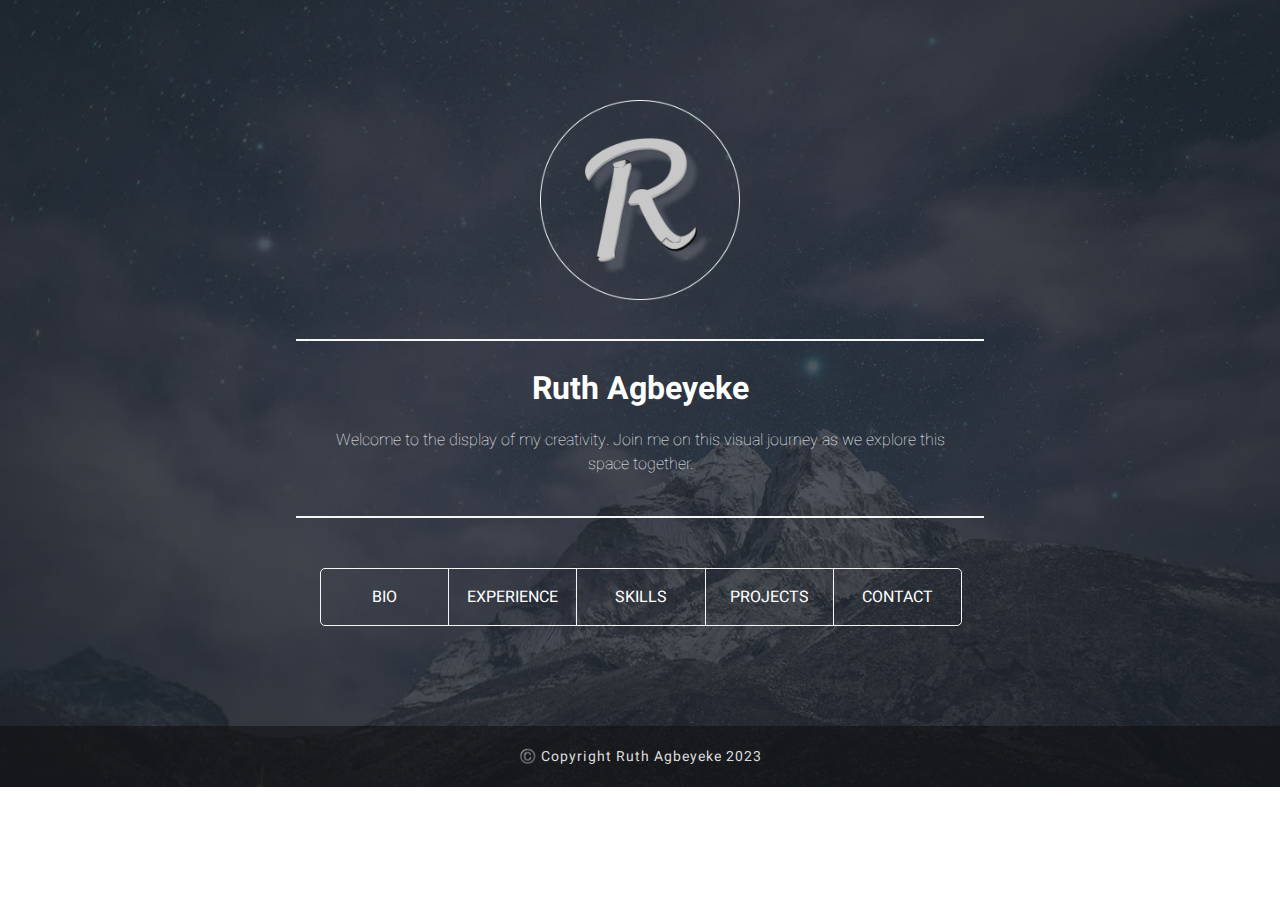
<file: index.html>
<!DOCTYPE html>
<html lang="en">
<head>
    <meta charset="UTF-8">
    <meta name="viewport" content="width=device-width, initial-scale=1.0">
    <link rel="preconnect" href="https://fonts.googleapis.com">
    <link rel="preconnect" href="https://fonts.gstatic.com" crossorigin>
    <link rel="preconnect" href="https://fonts.googleapis.com">
    <link rel="preconnect" href="https://fonts.gstatic.com" crossorigin>
    <link href="https://fonts.googleapis.com/css2?family=Heebo:wght@200;300;400;500;600;800&family=Open+Sans:wght@300;400;500;700;800&display=swap" rel="stylesheet">
    <link rel="stylesheet" href="css/porfolio.css">
    <title>My Portfoilio</title>
</head>
<body>

     <!-- Logo -->
    <div class="logo-container">
        <img class="logo" src="./images/logo.png" alt="logo of my portfoilio">
    </div>
   
    <!-- Bio -->
    <div class="bio">
        <h1>Ruth Agbeyeke</h1>
        <p class="subline">Welcome to the display of my creativity. Join me on this visual
            journey as we explore this space together.
        </p>
    </div>

    <!-- Nav -->
    <div class="nav">
        <ul class="nav-list">
            <li class="intro"><a href="intro.html">BIO</a></li>
            <li class="experience"><a href="experience.html"> EXPERIENCE </a></li>
            <li class="skills"><a href="skills.html"> SKILLS </a></li>
            <li class="work"><a href="projects.html"> PROJECTS </a></li>
            <li class="contact"><a href="contact.html"> CONTACT </a></li>
        </ul>
    </div>

    <!-- footer -->
    <div class="footer">
        <p> ©️ Copyright Ruth Agbeyeke 2023 </p>
    </div>
</body>
</html>
</file>
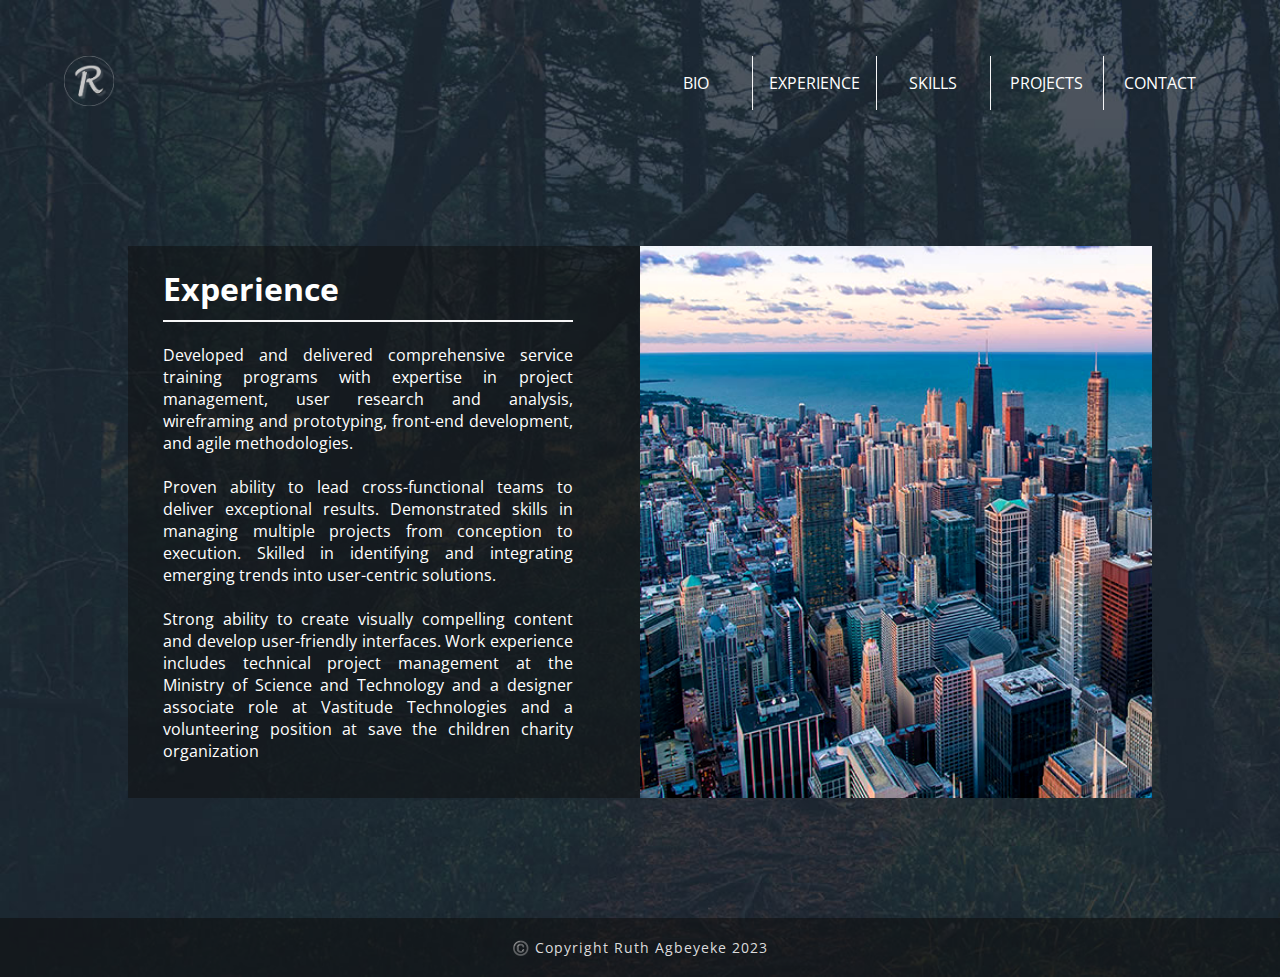
<file: experience.html>
<!DOCTYPE html>
<html lang="en">
<head>
    <meta charset="UTF-8">
    <meta name="viewport" content="width=device-width, initial-scale=1.0">
    <link rel="preconnect" href="https://fonts.googleapis.com">
    <link rel="preconnect" href="https://fonts.gstatic.com" crossorigin>
    <link href="https://fonts.googleapis.com/css2?family=Happy+Monkey&family=Open+Sans:wght@300;400;500;700;800&display=swap" rel="stylesheet">
    <link rel="stylesheet" href="css/experience.css">
    <title>EXPERIENCE</title>
</head>
<body>
    <!-- Nav n Logo -->
    <div class="nav">
        <div class="logo-container">
            <a href="index.html"><img class="logo" src="./images/logo.png" alt="logo of my portfoilio"></a>
        </div>
        <ul class="nav-list">
            <li class="li" class="intro"><a href="intro.html">BIO</a></li>
            <li class="li" class="experience"><a href="experience.html"> EXPERIENCE </a></li>
            <li class="li" class="skills"><a href="skills.html"> SKILLS </a></li>
            <li class="li" class="work"><a href="projects.html"> PROJECTS </a></li>
            <li class="li" class="contact"><a href="contact.html"> CONTACT </a></li>
        </ul>
    </div>
    
    <!--experience  -->
    <div class="experience">
        <div class="description">
            <div class="about-exp">
                <h1 class="name">Experience</h1>
                <p class="exp-writeup">Developed and delivered comprehensive service training programs with expertise in project management, user research and 
                    analysis, wireframing and prototyping, front-end development, and agile methodologies. <br> <br>

                    Proven ability to lead cross-functional teams to deliver exceptional results.
                    Demonstrated skills in managing multiple projects from conception to execution. 
                    Skilled in identifying and integrating emerging trends into user-centric solutions. <br> <br>
                    
                    Strong ability to create visually compelling content and develop user-friendly interfaces. 
                    Work experience includes technical project management at the Ministry of Science and Technology
                    and a designer associate role at Vastitude Technologies and a volunteering position at save the children
                    charity organization
                </p>
            </div>
            
        </div>
        <div class="exp-img">
        </div>
    </div>
    <!-- footer -->
    <div class="footer">
        <p> ©️ Copyright Ruth Agbeyeke 2023 </p>
    </div>
</body>
</html>
</file>
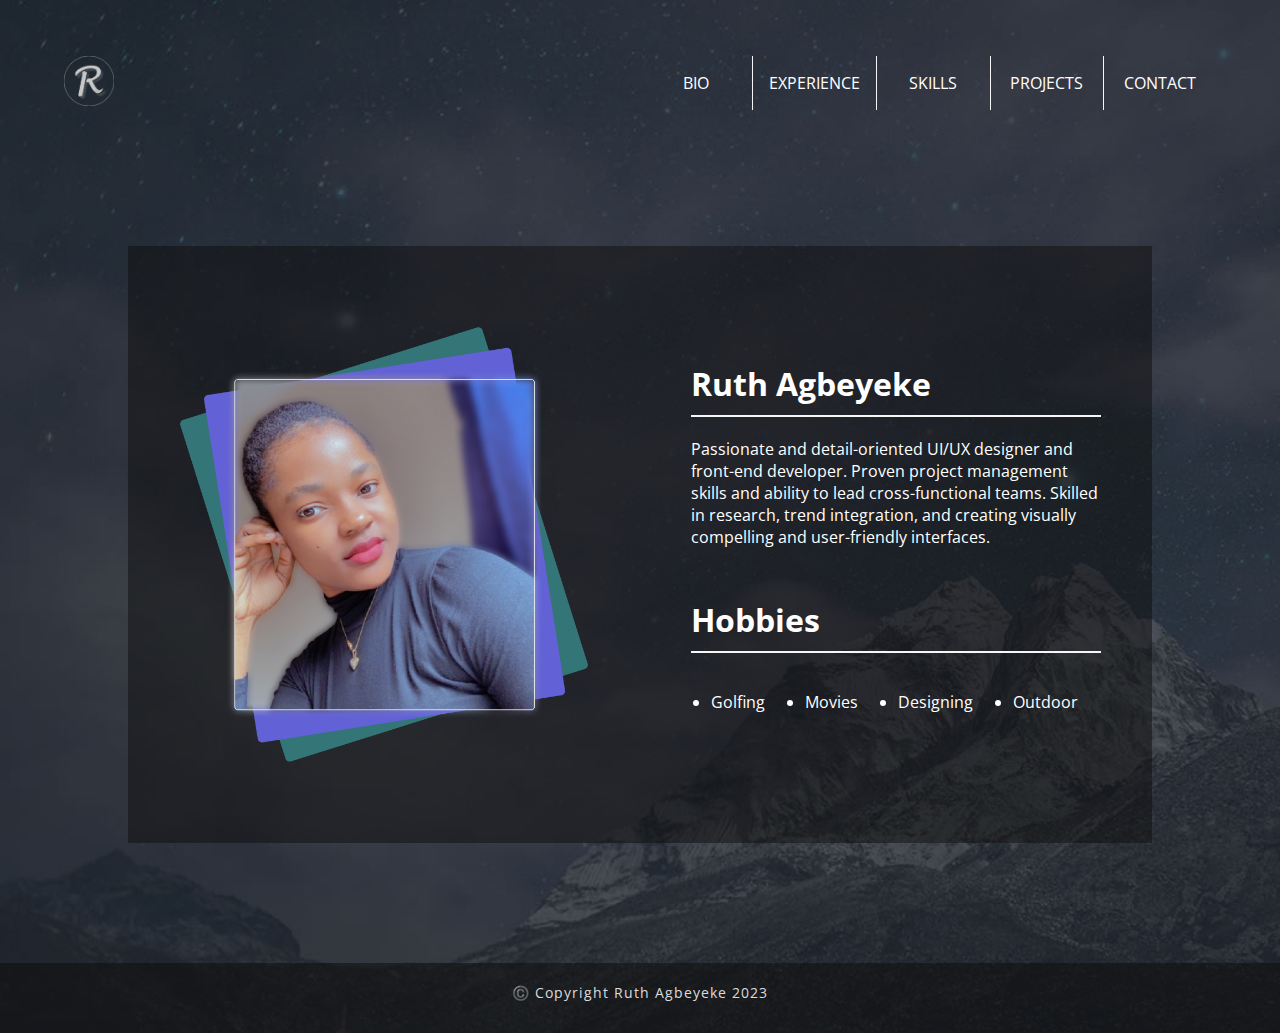
<file: intro.html>
<!DOCTYPE html>
<html lang="en">
<head>
    <meta charset="UTF-8">
    <meta name="viewport" content="width=device-width, initial-scale=1.0">
    <link rel="preconnect" href="https://fonts.googleapis.com">
    <link rel="preconnect" href="https://fonts.gstatic.com" crossorigin>
    <link href="https://fonts.googleapis.com/css2?family=Happy+Monkey&family=Open+Sans:wght@300;400;500;700;800&display=swap" rel="stylesheet">
    <link rel="stylesheet" href="css/intro.css">
    <title>INTRO</title>
</head>
<body>
    <!-- Nav n Logo -->
    <div class="nav">
        <div class="logo-container">
            <a href="index.html"><img class="logo" src="./images/logo.png" alt="logo of my portfoilio"></a>
        </div>
        <ul class="nav-list">
            <li class="li" class="intro"><a href="intro.html">BIO</a></li>
            <li class="li" class="experience"><a href="experience.html"> EXPERIENCE </a></li>
            <li class="li" class="skills"><a href="skills.html"> SKILLS </a></li>
            <li class="li" class="work"><a href="projects.html"> PROJECTS </a></li>
            <li class="li" class="contact"><a href="contact.html"> CONTACT </a></li>
        </ul>
    </div>

    <!--introduction  -->
    <div class="introduction">
        <div class="profile">
            <img id="profile-pic" src="images/pic.png" alt="my profile picture">
            <img class="profile-2" src="images/profile.png" alt="my profile picture">
        </div>
        <div class="description">
            <div class="about-me">
                <h1 class="name">Ruth Agbeyeke</h1>
                <p class="about">Passionate and detail-oriented UI/UX designer and front-end developer. Proven project management skills and ability to lead cross-functional teams.
                    Skilled in research, trend integration, and creating visually compelling and user-friendly interfaces.
                </p>
            </div>
            <div class="Hobbies">
                <h1 class="hob">Hobbies</h1>
                <ul class="list">
                    <li class="golfing">Golfing</li>
                    <li class="movies">Movies</li>
                    <li class="designing">Designing</li>
                    <li class="outdoor">Outdoor</li>
                </ul>
            </div>
        </div>
    </div>
    <!-- footer -->
    <div class="footer">
        <p> ©️ Copyright Ruth Agbeyeke 2023 </p>
    </div>
</body>
</html>
</file>
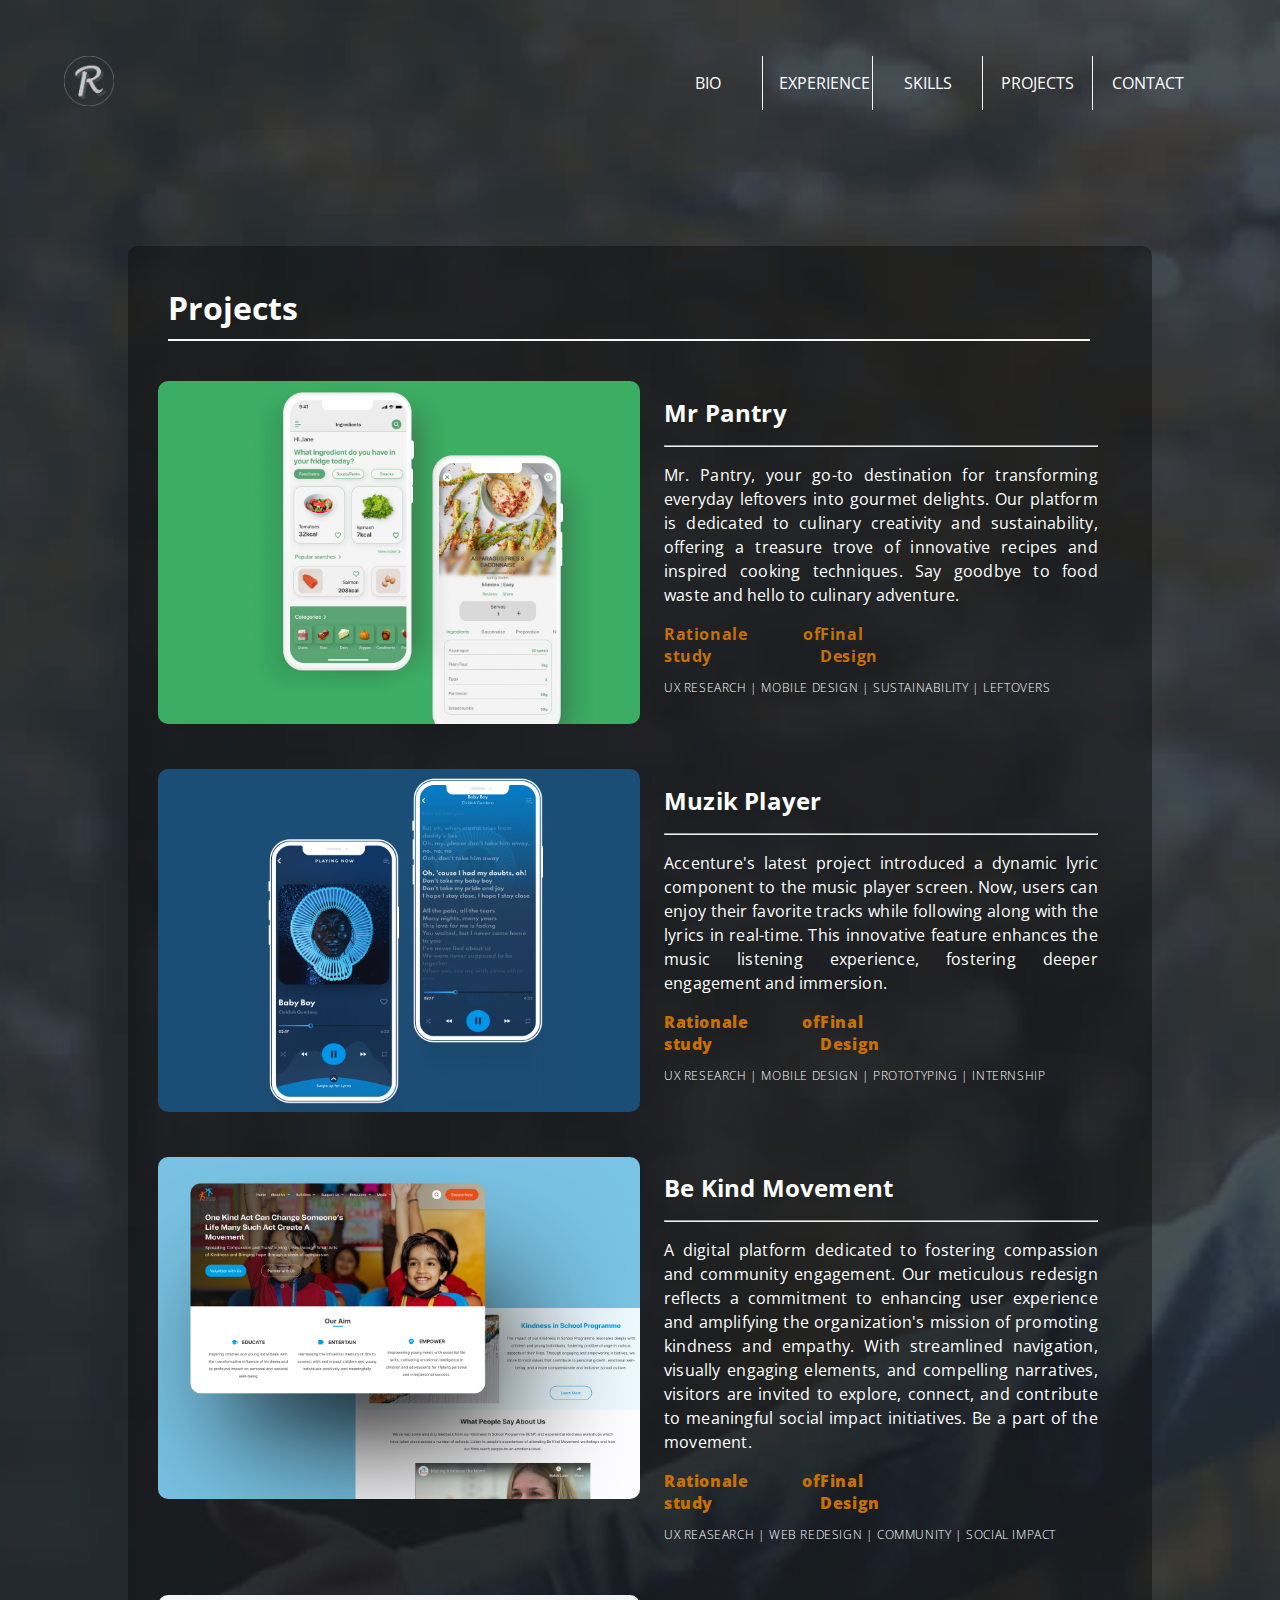
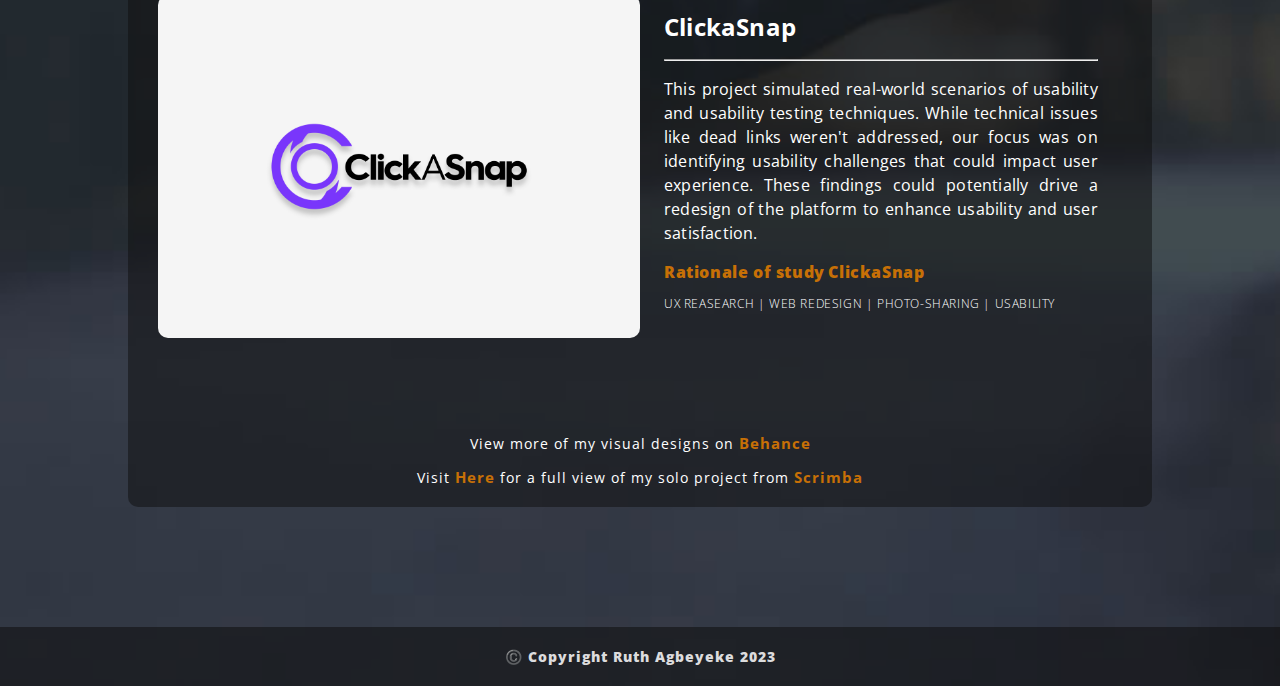
<file: projects.html>
<!DOCTYPE html>
<html lang="en">
<head>
    <meta charset="UTF-8">
    <meta name="viewport" content="width=device-width, initial-scale=1.0">
    <link rel="preconnect" href="https://fonts.googleapis.com">
    <link rel="preconnect" href="https://fonts.gstatic.com" crossorigin>
    <link href="https://fonts.googleapis.com/css2?family=Happy+Monkey&family=Open+Sans:wght@300;400;500;700;800&display=swap" rel="stylesheet">
    <link rel="stylesheet" href="css/project.css">
    <title>Project</title>
</head>
<body>
    <!-- Nav n Logo -->
    <div class="nav">
        <div class="logo-container">
            <a href="index.html"><img class="logo" src="./images/logo.png" alt="logo of my portfoilio"></a>
        </div>
        <ul class="nav-list">
            <li class="li" class="intro"><a href="intro.html">BIO</a></li>
            <li class="li" class="experience"><a href="experience.html"> EXPERIENCE </a></li>
            <li class="li" class="skills"><a href="skills.html"> SKILLS </a></li>
            <li class="li" class="work"><a href="projects.html"> PROJECTS </a></li>
            <li class="li" class="contact"><a href="contact.html"> CONTACT </a></li>
        </ul>
    </div>

    <!--projects  -->
    
    <div class="projects">
      <div class="description">
        <h1 class="name">Projects</h1>
        <!-- main container for projects -->
           <div class="myproject"> 
            <!-- begbinning of sub-container for mr pantry project -->
            <div class="mrpantry">
               <div class="pantry_img_container">
                   <img class="pantry_img" src="images/Mr Pantry.png" alt="a landing page for mens clothing store">
               </div>
               <div class="describe_Pantry">
                <h2 class="Pantry_name">Mr Pantry</h2>
                <hr>
                <p class="des_pantry"> Mr. Pantry, your go-to destination for transforming everyday leftovers into gourmet delights. Our platform is dedicated to culinary creativity and sustainability, offering a treasure trove of innovative recipes and inspired cooking techniques. 
                    Say goodbye to food waste and hello to culinary adventure.</p>
                <div class="design_links">
                    <p class="Rationale"><a href="https://www.figma.com/proto/S3sGfOoVDEigTzONAckAHs/Lighthall?page-id=838%3A1467&type=design&node-id=838-1468&viewport=267%2C291%2C0.31&t=FoJGcxUqNcAaK9Fc-1&scaling=min-zoom&mode=design" target="_blank"><b>Rationale of study <b></b></a></p>
                    <p class="Final_design"><a href="https://www.figma.com/proto/S3sGfOoVDEigTzONAckAHs/Lighthall?page-id=219%3A637&type=design&node-id=1897-1669&viewport=5344%2C3159%2C0.39&t=arCVGdfAgVWcmyhC-1&scaling=contain&starting-point-node-id=1856%3A1771&mode=design" target="_blank">Final Design</a></p>
                </div>
                <div>
                    <p class="tags">UX RESEARCH  |  MOBILE DESIGN  |  SUSTAINABILITY  |  LEFTOVERS</p>
                </div>
               </div>
            </div>
               <!-- end of sub-container for mr pantry  -->
               <!-- begbinning of sub-container for Muzik project -->
            <div class="Muzik">
                <div class="pantry_img_container">
                    <img class="pantry_img" src="images/Muzik.png" alt="a landing page for mens clothing store">
                </div>
                <div class="describe_muzik">
                 <h2 class="Pantry_name">Muzik Player</h2>
                 <hr>
                 <p class="des_muzik"> Accenture's latest project introduced a dynamic lyric component to the music player screen. Now, users can enjoy their favorite tracks while following along with the lyrics in real-time.
                     This innovative feature enhances the music listening experience, fostering deeper engagement and immersion.</p>
                 <div class="design_links">
                     <p class="Rationale"><a href="https://www.figma.com/proto/OPi6sudN3LdLL8L5MxeaMr/Musik-Design-Rationale---Template?page-id=101%3A699&type=design&node-id=756-13&viewport=1420%2C163%2C0.55&t=IwnOBbeQcYF8Lzc0-1&scaling=contain&mode=design" target="_blank"><b>Rationale of study <b></b></a></p>
                     <p class="Final_design"><a href="https://www.figma.com/proto/urG14aUA79d4bhhWmQzCL9/Music-App-Start?page-id=104%3A703&type=design&node-id=259-2057&viewport=303%2C237%2C0.13&t=Blviil81BiXBCX7k-1&scaling=contain&starting-point-node-id=105%3A1328&mode=design" target="_blank">Final Design</a></p>
                 </div>
                 <div>
                     <p class="tags">UX RESEARCH  |  MOBILE DESIGN  |  PROTOTYPING  |  INTERNSHIP</p>
                 </div>
                </div>
             </div>
                <!-- end of sub-container for Muzik  -->
                 <!-- begbinning of sub-container for BKM project -->
            <div class="Muzik">
                <div class="pantry_img_container">
                    <img class="pantry_img" src="images/Bkm.png" alt="a landing page for mens clothing store">
                </div>
                <div class="describe_muzik">
                 <h2 class="Pantry_name">Be Kind Movement</h2>
                 <hr>
                 <p class="des_muzik">  A digital platform dedicated to fostering compassion and community engagement. Our meticulous redesign reflects a commitment to enhancing user experience and amplifying the organization's mission of promoting kindness and empathy. 
                    With streamlined navigation, visually engaging elements, and compelling narratives, visitors are invited to explore, connect, and contribute to meaningful social impact initiatives. Be a part of the movement.</p>
                 <div class="design_links">
                     <p class="Rationale"><a href="https://www.figma.com/proto/U7YAZJrBmyuue8Fl6ZTBey/BKM?page-id=272%3A6&type=design&node-id=280-375&viewport=43%2C1121%2C0.41&t=qtAYzUftLvsE56PN-1&scaling=min-zoom&mode=design" target="_blank"><b>Rationale of study <b></b></a></p>
                     <p class="Final_design"><a href="https://www.figma.com/proto/U7YAZJrBmyuue8Fl6ZTBey/BKM?page-id=79%3A427&type=design&node-id=101-428&viewport=463%2C183%2C0.19&t=wTD0po6YpOC7ecOV-1&scaling=min-zoom&mode=design" target="_blank">Final Design</a></p>
                 </div>
                 <div>
                     <p class="tags">UX REASEARCH  |  WEB REDESIGN  |  COMMUNITY  |  SOCIAL IMPACT </p>
                 </div>
                </div>
             </div>
                <!-- end of sub-container for Muzik  -->
                <!-- beginning of clickasnap project -->
                <div class="Muzik">
                    <div class="pantry_img_container">
                        <img class="pantry_img" src="images/Clickasnap.png" alt="a landing page for mens clothing store">
                    </div>
                    <div class="describe_muzik">
                     <h2 class="Pantry_name">ClickaSnap</h2>
                     <hr>
                     <p class="des_muzik">  This project simulated real-world scenarios of usability and usability testing techniques. While technical issues like dead links weren't addressed, our focus was on identifying usability challenges that could impact user experience. 
                        These findings could potentially drive a redesign of the platform to enhance usability and user satisfaction.</p>
                     <div class="design_links">
                         <p class="Rationale"><a href="https://www.figma.com/proto/U7YAZJrBmyuue8Fl6ZTBey/BKM?page-id=388%3A333&type=design&node-id=391-281&viewport=419%2C1134%2C0.34&t=uWxTgiqBPzZY7TnW-1&scaling=scale-down-width&mode=design" target="_blank"><b>Rationale of study <b></b></a></p>
                         <p class="Final_design"><a href="https://www.clickasnap.com/" target="_blank">ClickaSnap</a></p>
                     </div>
                     <div>
                         <p class="tags">UX REASEARCH  |  WEB REDESIGN  |  PHOTO-SHARING |  USABILITY </p>
                     </div>
                    </div>
                 </div>
<!-- end of clickasnap project -->
           </div>

           <!-- visit more for behance and scrimba solo project -->
           <div class="visit-more">
            <p>View more of my visual designs on <span><a href="https://www.behance.net/Ruthmaama" target="_blank">Behance</a></span></p> 
            <p>Visit <span><a href="https://mysoloproject.netlify.app/" target="_blank">Here</a></span> for a full view of my solo project from <span><a href="https://linktr.ee/scrimba" target="_blank">Scrimba</a></span></p> 
           </div>
          
       </div>
   </div>
    <!-- footer -->
    <div class="footer">
        <p> ©️ Copyright Ruth Agbeyeke 2023 </p>
    </div>
</body>
</html>
</file>
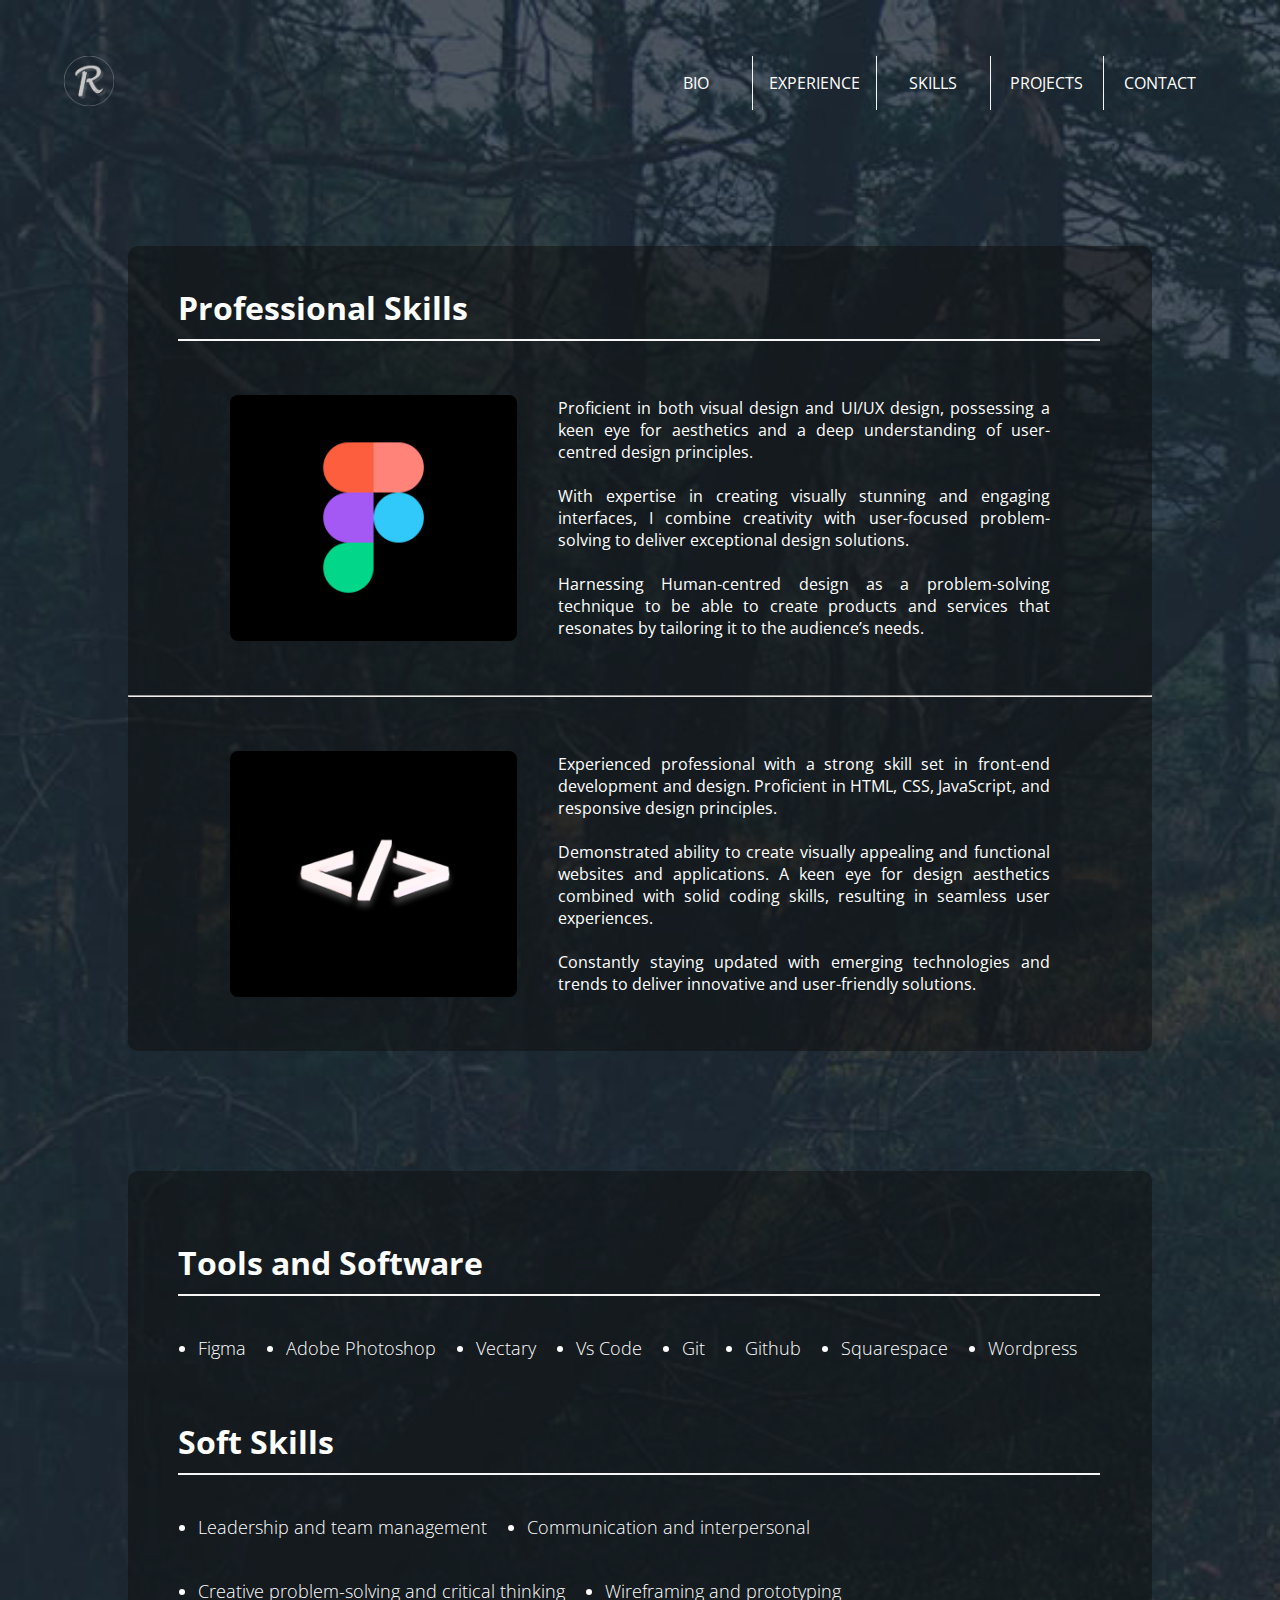
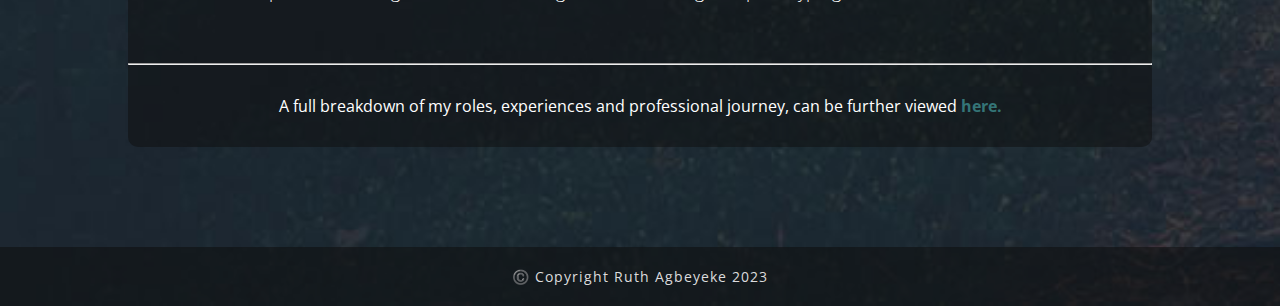
<file: skills.html>
<!DOCTYPE html>
<html lang="en">
<head>
    <meta charset="UTF-8">
    <meta name="viewport" content="width=device-width, initial-scale=1.0">
    <link rel="preconnect" href="https://fonts.googleapis.com">
    <link rel="preconnect" href="https://fonts.gstatic.com" crossorigin>
    <link href="https://fonts.googleapis.com/css2?family=Happy+Monkey&family=Open+Sans:wght@300;400;500;700;800&display=swap" rel="stylesheet">
    <link rel="stylesheet" href="css/skills.css">
    <title>Skills</title>
</head>
<body>
    <!-- Nav n Logo -->
    <div class="nav">
        <div class="logo-container">
            <a href="index.html"><img class="logo" src="./images/logo.png" alt="logo of my portfoilio"></a>
        </div>
        <ul class="nav-list">
            <li class="li" class="intro"><a href="intro.html">BIO</a></li>
            <li class="li" class="experience"><a href="experience.html"> EXPERIENCE </a></li>
            <li class="li" class="skills"><a href="skills.html"> SKILLS </a></li>
            <li class="li" class="work"><a href="projects.html"> PROJECTS </a></li>
            <li class="li" class="contact"><a href="contact.html"> CONTACT </a></li>
        </ul>
    </div>

     <!--experience  -->
    <div class="skills">
       <div class="description">
            <div class="about-skill">
                <h1 class="name">Professional Skills</h1>
                <div class="prototyping">
                    <img class="figma" src="images/figma.png" alt="A figma logo">
                    <p class="skill-writeup">Proficient in both visual design and UI/UX design, 
                        possessing a keen eye for aesthetics and a deep understanding of user-centred design principles. <br> <br>
                        
                        With expertise in creating visually stunning and engaging interfaces, 
                        I combine creativity with user-focused problem-solving to deliver exceptional design solutions. <br> <br>
                        
                        Harnessing Human-centred design as a problem-solving technique to be able to create products and 
                        services that resonates by tailoring it to the audience’s needs.
                    </p>
                </div>
                <hr>
                <div class="web-design">
                    <img class="web" src="images/html.png" alt="A html tag">
                    <p class="skill-writeup">Experienced professional with a strong skill set in front-end development and design.
                        Proficient in HTML, CSS, JavaScript, and responsive design principles. <br> <br>

                        Demonstrated ability to create visually appealing and functional websites and applications.
                        A keen eye for design aesthetics combined with solid coding skills, resulting in seamless user experiences. <br> <br>
                        
                        Constantly staying updated with emerging
                        technologies and trends to deliver innovative and user-friendly solutions.
                    </p>
                </div>
            </div>
            
        </div>
    </div>

        <!-- softwares and tools -->
        <div class="softwaresntool" >
            <div class="tools">
                <h1 class="name-2">Tools and Software</h1>
                <ul class="d-tools">
                    <li>Figma</li>
                    <li>Adobe Photoshop</li>
                    <li>Vectary</li>
                    <li>Vs Code</li>
                    <li>Git</li>
                    <li>Github</li>
                    <li>Squarespace</li>
                    <li>Wordpress</li>
                </ul>
            </div>
            <div class="soft-skills">
                <h1 class="name-3">Soft Skills</h1>
                <ul class="soft">
                    <li>Leadership and team management</li>
                    <li> Communication and interpersonal </li>
                    <li>Creative problem-solving and critical thinking</li>
                    <li>Wireframing and prototyping</li>
                </ul>
                <br>
                <hr>
               
                <p class="cv">A full breakdown of my roles, experiences and professional journey, can be further viewed
                    <a href="https://drive.google.com/file/d/1yiAdv3kQtI2aduogH0VWw4HChoDIM0aZ/view?usp=sharing" target="_blank">
                       <span>here.</span> 
                    </a>
                </p>
            </div>
            </div>
    <!-- footer -->
    <div class="footer">
        <p> ©️ Copyright Ruth Agbeyeke 2023 </p>
    </div>
</body>
</html>
</file>
<file: css/porfolio.css>
/* @font-face {
    font-family: opensans;
    src: url(OpenSans-SemiBold.ttf);
    src: url(OpenSans-Regular.ttf);
} */

/* BODY */
body {
    background-image: url("../images/third_bg.jpg");
    background-repeat: no-repeat;
    background-size: cover;
    text-align: center;
    color: #fff;
    font-family: 'Heebo', sans-serif;
    margin: 0;
}

/* LOGO */
.logo-container {
    width: 100%;
    height: auto;
    margin-top: 100px;

}

.logo {
    width: 200px;
    height: 200px;
}

/* BIO N SUBLINE TEXT */

.bio {
    display: flex;
    width: 50%;
    flex-direction: column;
    align-items: center;
    margin: 32px auto 0;
    padding: 24px;
    border-top: 2px solid #F6F6F7;
    border-bottom: 2px solid #F6F6F7;
}

h1 {
    margin: 0;
}

.subline {
    width: 100%;
    font-weight: lighter;
}

/* NAVIGATION BAR */
.nav {
    width: 50%;
    margin: 50px auto 0;
    
}
.nav-list {
    width: 100%;
    display: flex;
    margin: 0 auto;
    justify-content: center;
    border: 1px solid #F6F6F7;
    border-radius: 5px;
    padding: 0;
}
 li {
    width: 6.875em;
    list-style-type: none;
    padding: 16px 16px;
    font-size: 1rem;
    transition: background-color 300ms ease-in-out 40ms;
}

ul li:not(:last-child) {
    border-right: 1px solid #F6F6F7;

}

li:hover {
   background-color: rgba(14, 11, 219, 0.2); 
}
a {
    text-decoration: none;
    color: #fff;
}

/* media queries */

@media (max-width: 480px) {
    .nav {
        width: 90%;
        margin: 50px auto 0;
        
    }
    .nav-list {
        width: 100%;
        display: flex;
        margin: 0 auto;
        border: 1px solid #F6F6F7;
        justify-content: center;
        
    }
     li {
        width: 6.875rem;
        list-style-type: none;
        padding: 16px 10px;
        font-size: 0.77rem;
    }
    ul li:not(:last-child) {
        border-right: 1px solid #F6F6F7;
    
    }
    
    a {
        text-decoration: none;
        color: #fff;
    }
    
  }
  @media (min-width: 481px) and (max-width: 768px) {
    .nav {
        width: 90%;
        margin: 50px auto 0;
        
    }
    .nav-list {
        width: 100%;
        display: flex;
        margin: 0 auto;
        border: 1px solid #F6F6F7;
        justify-content: center;
        
    }
     li {
        width: 6.875rem;
        list-style-type: none;
        padding: 16px 10px;
        font-size: 0.875rem;
    }
    ul li:not(:last-child) {
        border-right: 1px solid #F6F6F7;
    
    }
    
    a {
        text-decoration: none;
        color: #fff;
    }
  }
  @media (min-width: 769px) and (max-width: 1024px) {
    .nav {
        width: 70%;
        margin: 50px auto 0;
        
    }
    .nav-list {
        width: 100%;
        display: flex;
        margin: 0 auto;
        border: 1px solid #F6F6F7;
        justify-content: center;
        
    }
     li {
        width: 6.875rem;
        list-style-type: none;
        padding: 16px 16px;
        font-size: 1rem;
    }
    ul li:not(:last-child) {
        border-right: 1px solid #F6F6F7;
    
    }
    
    a {
        text-decoration: none;
        color: #fff;
    }
  }

  /* media queries end */
  
/* FOOTER */

.footer {
    width: 100%;
    height: auto;
    margin-top: 100px;
    padding: 20px 0;
    background-color: rgba(14, 14, 14, 0.56);
}

.footer > p {
    letter-spacing: 1px;
    font-size: 14px;
    color: #dcdcdd;
    margin: 0;
}

body::-webkit-scrollbar {
    width: 10px;               /* width of the entire scrollbar */
  }
  
  body::-webkit-scrollbar-track {
    background: black;        /* color of the tracking area */
  }
  
  body::-webkit-scrollbar-thumb {
    background-color: #F6F6F7;    /* color of the scroll thumb */
    border-radius: 20px;       /* roundness of the scroll thumb */
    border: 3px solid #F6F6F7;  /* creates padding around scroll thumb */
  }
</file>
<file: css/experience.css>
/* BODY */

body {
    background-image: url("../images/fourth_bg.jpg");
    background-repeat: no-repeat;
    background-size: cover;
    text-align: center;
    color: #fff;
    font-family: 'Open Sans', sans-serif;
    margin: 0;
}

h1 {
    border-bottom: 2px solid #F6F6F7;
    padding-bottom: 10px;
    text-align: left;
}

/* LOGO N NAV */

.nav {
    display: flex;
    width: 90%;
    justify-content: space-between;
    align-items: center;
    margin: 40px auto 0;

}


.logo {
    width: 50px;
    height: 50px;
}
.nav-list {
    width: 50%;
    display: flex;
    /* margin: 0 auto; */
    justify-content: center;
    border-radius: 5px;
    padding: 0;
}
.li {
    width: 110px;
    list-style-type: none;
    padding: 16px 16px;
    transition: background-color 300ms ease-in-out 40ms;
}
ul .li:not(:last-child) {
    border-right: 1px solid #F6F6F7;

}

.li:hover {
   background-color: rgba(14, 11, 219, 0.2); 
}
a {
    text-decoration: none;
    color: #fff;
    
}


/* media queries for nav n logo */

@media (max-width: 480px) {
    /* CSS code for smaller screens */

    .nav {
        display: flex;
        width: 90%;
        align-items: flex-start;
        padding-top: 24px;
        
    }
    .logo {
        width: auto;
        align-items: flex-start;
        
    }
    .nav-list {
        width: 50%;
        display: flex;
        flex-direction: column;
        margin: 0;
        justify-content: center;
        align-items: flex-end;
        
    }
    .li {
        background-color: rgba(14, 14, 14, 0.5);
        text-align: justify;
    }
    ul .li {
        margin: 2px;
        border-right: 1px solid #F6F6F7;
    }
    a {
        display: block;
        text-decoration: none;
        color: #fff;
        width: 115px;
        height: 25px;
        
    }
  }
  @media (min-width: 481px) and (max-width: 768px) {
    /* CSS code for medium-sized screens */
    .nav {
        display: flex;
        width: 90%;
        align-items: flex-start;
        padding-top: 24px;
        
    }
    
    .logo {
        width: auto;
        align-items: flex-start;
        
    }
    .nav-list {
        width: 50%;
        display: flex;
        flex-direction: column;
        margin: 0;
        justify-content: center;
        align-items: flex-end;
        
    }
    .li {
        background-color: rgba(14, 14, 14, 0.5);
        text-align: justify;
    }
    ul .li {
        margin: 2px;
        border-right: 1px solid #F6F6F7;
    }

    /* a {
        display: block;
        text-decoration: none;
        color: #fff;
        width: 115px;
        height: 25px;
        
    } */
    
  }
  @media (min-width: 769px) and (max-width: 1024px) {
    /* CSS code for medium-sized to larger screens */
    .nav {
        display: flex;
        width: 90%;
        align-items: center;
        padding-top: 24px;
        
    }

    .logo {
        width: auto;
        align-items: flex-start;
        
    }
    .nav-list {
        width: 50%;
        display: flex;
        margin-right: 10px;
        justify-content: center;
        align-items: flex-end;
        
    }
    
  }
/* media queries for nav end */


/* experience*/
.experience {
    background-color: rgba(14, 14, 14, 0.5);
    display: flex;
    justify-content: space-between;    
    width: 80%;
    height: auto;
    margin: 120px auto;
    overflow: hidden;
    
    
}

.description {
    width: 40%;
    display: flex;
    flex-direction: column;
    align-items: center;
    
    
}

.about-exp {
    width: 100%;
    text-align: justify;
    text-justify: inter-word;
    margin-left: 70px;
    margin-bottom: 20px;
   
    
}

.exp-img {
    width: 50%;
    height: auto;
    display: block;
    position: relative;
    right: 0;
    bottom: 0;
    background-image: url("../images/ninth_big_item.jpg");
    background-size: cover;
    filter: contrast(110%);
   
}
/* experience media quieries */
@media (max-width: 480px) {
    /* CSS code for smaller screens */
     .exp-img {
        width: 50%;
        height: auto;
        display: none;
               
    }

    .description {
        width: 80%;
        display: flex;
        flex-direction: column;
        align-items: center;
        font-size: 0.9rem;
        
        
    }
  }
  
  /* Styles for screens between 481px and 768px */
  @media (min-width: 481px) and (max-width: 768px) {
    /* CSS code for medium-sized screens */
    .exp-img {
        width: 50%;
        height: auto;
        display: none;
               
    }

    .description {
        width: 80%;
        display: flex;
        flex-direction: column;
        align-items: center;
        font-size: 1rem;
        
        
    }
  }
  
  /* Styles for screens between 769px and 1024px */
  @media (min-width: 769px) and (max-width: 1024px) {
    /* CSS code for medium-sized to larger screens */
    .exp-img {
        width: 50%;
        height: auto;
        display: block;
               
    }

    .description {
        width: 40%;
        display: flex;
        flex-direction: column;
        align-items: center;
        font-size: 1rem;
        
        
    }
  }

/* footer */
.footer {
    width: 100%;
    height: auto;
    margin-top: 100px;
    padding: 20px 0;
    background-color: rgba(14, 14, 14, 0.56);
}

.footer > p {
    letter-spacing: 1px;
    font-size: 14px;
    color: #dcdcdd;
    margin: 0;
    text-align: center;
}

body::-webkit-scrollbar {
    width: 10px;               /* width of the entire scrollbar */
  }
  
  body::-webkit-scrollbar-track {
    background: black;        /* color of the tracking area */
  }
  
  body::-webkit-scrollbar-thumb {
    background-color: #F6F6F7;    /* color of the scroll thumb */
    border-radius: 20px;       /* roundness of the scroll thumb */
    border: 3px solid #F6F6F7;  /* creates padding around scroll thumb */
  }
</file>
<file: css/intro.css>
/* BODY */

body {
    background-image: url("../images/third_bg.jpg");
    background-repeat: no-repeat;
    background-size: cover;
    text-align: center;
    color: #fff;
    font-family: 'Open Sans', sans-serif;
    margin: 0;
}

h1 {
    border-bottom: 2px solid #F6F6F7;
    padding-bottom: 10px;
    text-align: left;
}

/* LOGO N NAV */

.nav {
    display: flex;
    width: 90%;
    justify-content: space-between;
    align-items: center;
    margin: 40px auto 0;

}

.logo {
    width: 50px;
    height: 50px;
}
.nav-list {
    width: 50%;
    display: flex;
    justify-content: center;
    border-radius: 5px;
    padding: 0;
}

.li {
    width: 110px;
    list-style-type: none;
    padding: 16px 16px;
    transition: background-color 300ms ease-in-out 40ms;
    
}
ul .li:not(:last-child) {
    border-right: 1px solid #F6F6F7;

}
ul li:last-child {
    border-bottom: 0 solid #F6F6F7;
}

.li:hover {
   background-color: rgba(14, 11, 219, 0.2); 
}
a {
    text-decoration: none;
    color: #fff;
    
}

/* media queries for nav n logo */

@media (max-width: 480px) {
    /* CSS code for smaller screens */

    .nav {
        display: flex;
        width: 90%;
        align-items: flex-start;
        padding-top: 24px;
        
    }
    .logo {
        width: auto;
        align-items: flex-start;
        
    }
    .nav-list {
        width: 50%;
        display: flex;
        flex-direction: column;
        margin: 0;
        justify-content: center;
        align-items: flex-end;
        
    }
    .li {
        background-color: rgba(14, 14, 14, 0.5);
    }
    ul .li {
        margin: 2px;
        border-right: 1px solid #F6F6F7;
    }
  }
  @media (min-width: 481px) and (max-width: 768px) {
    /* CSS code for medium-sized screens */
    .nav {
        display: flex;
        width: 90%;
        align-items: flex-start;
        padding-top: 24px;
        
    }
    
    .logo {
        width: auto;
        align-items: flex-start;
        
    }
    .nav-list {
        width: 50%;
        display: flex;
        flex-direction: column;
        margin: 0;
        justify-content: center;
        align-items: flex-end;
        
    }
    .li {
        background-color: rgba(14, 14, 14, 0.5);
        text-align: justify;
    }
    ul .li {
        margin: 2px;
        border-right: 1px solid #F6F6F7;
    }
    
  }
  @media (min-width: 769px) and (max-width: 1024px) {
    /* CSS code for medium-sized to larger screens */
    .nav {
        display: flex;
        width: 90%;
        align-items: center;
        padding-top: 24px;
        
    }

    .logo {
        width: auto;
        align-items: flex-start;
        
    }
    .nav-list {
        width: 50%;
        display: flex;
        margin-right: 10px;
        justify-content: center;
        align-items: flex-end;
        
    }
    
  }
/* media queries for nav end */


  
/* introduction n hobbies*/
.introduction {
    background-color: rgba(14, 14, 14, 0.5);
    display: flex;
    justify-content: space-around;
    flex-wrap: wrap;
    width: 80%;
    height: auto;
    margin: 120px auto;
}
.profile {
    width: 40%;
    margin: 80px auto;
}

#profile-pic {
    width: 100%;
    height: 100%;
    display: block;

}
.profile-2 {
   display: none;
}

.description {
    display: flex;
    flex-direction: column;
    align-items: flex-start;
    width: 40%;
    margin: 80px auto;
    
}

.Hobbies, .about-me, .about-me > .about {
    width: 100%;
    margin: auto;
    text-align: left;

}

.list {
    display: flex;
    flex-wrap: wrap;
    padding: 0;
    align-self: center;
    width: 100%;

}
.list > li {
    margin: 0 20px 20px;
    padding-top: 16px;
   
}
/* media queries for bio */
@media (max-width: 480px) {
    /* CSS code for smaller screens */
    #profile-pic {
        width: 100%;
        height: 100%;
        display: none;
    
    }
    .profile-2 {
        width: 100%;
        height: 100%;
       display: block;
    }
    .profile {
        width: 50%;
        margin: 50px auto 40px;
    }
    .introduction {
        background-color: rgba(14, 14, 14, 0.5);
        display: flex;
        flex-direction: column;
        justify-content: space-around;
        flex-wrap: wrap;
        width: 80%;
        height: auto;
        margin: 120px auto;

    }

    .description {
        display: flex;
        flex-direction: column;
        align-items: flex-start;
        width: 80%;
        margin: 20px auto;
        
    }

    .description h1 {
        font-size: 1.5rem;
    }
    .description .about,  li{
        font-size: 15px;
        line-height: 22.5px;
        text-align: justify;
        text-justify: inter-word;
    }
    .Hobbies {
        margin-top: 30px;
        
    
    }

  }
  @media (min-width: 481px) and (max-width: 768px) {
    /* CSS code for medium-sized screens */
    #profile-pic {
        width: 100%;
        height: 100%;
        display: none;
    
    }
    .profile-2 {
        width: 100%;
        height: 100%;
       display: block;
    }
    .profile {
        width: 50%;
        margin: 50px auto 40px;
    }
    .introduction {
        background-color: rgba(14, 14, 14, 0.5);
        display: flex;
        flex-direction: column;
        justify-content: space-around;
        flex-wrap: wrap;
        width: 80%;
        height: auto;
        margin: 120px auto;

    }

    .description {
        display: flex;
        flex-direction: column;
        align-items: flex-start;
        width: 80%;
        margin: 20px auto;
        
    }

    .description h1 {
        font-size: 1.5rem;
    }
    .description .about, li{
        font-size: 15px;
        line-height: 22.5px;
        text-align: justify;
        text-justify: inter-word;
    }
    .Hobbies {
        margin-top: 30px;
        
    
    }
  }
  @media (min-width: 769px) and (max-width: 1024px) {
    /* CSS code for medium-sized to larger screens */
    #profile-pic {
        width: 100%;
        height: 100%;
        display: none;
    
    }
    .profile-2 {
        width: 100%;
        height: 100%;
       display: block;
    }
    .profile {
        width: 50%;
        margin: 50px auto 40px;
    }
    .introduction {
        background-color: rgba(14, 14, 14, 0.5);
        display: flex;
        flex-direction: column;
        justify-content: space-around;
        flex-wrap: wrap;
        width: 80%;
        height: auto;
        margin: 120px auto;

    }

    .description {
        display: flex;
        flex-direction: column;
        align-items: flex-start;
        width: 80%;
        margin: 20px auto;
        
    }

    .description h1 {
        font-size: 1.8rem;
    }
    .description .about, li{
        font-size: 15px;
        line-height: 22.5px;
        text-align: justify;
        text-justify: inter-word;
    }
    .Hobbies {
        margin-top: 30px;
        
    
    }
  }

  /* media queries for bio end */
/* footer */
.footer {
    width: 100%;
    height: 30px;
    margin-top: 100px;
    padding: 20px 0;
    background-color: rgba(14, 14, 14, 0.56);
}



.footer > p {
    letter-spacing: 1px;
    font-size: 14px;
    color: #dcdcdd;
    margin: 0;
    text-align: center;
}

body::-webkit-scrollbar {
    width: 10px;               /* width of the entire scrollbar */
  }
  
  body::-webkit-scrollbar-track {
    background: black;        /* color of the tracking area */
  }
  
  body::-webkit-scrollbar-thumb {
    background-color: #F6F6F7;    /* color of the scroll thumb */
    border-radius: 20px;       /* roundness of the scroll thumb */
    border: 3px solid #F6F6F7;  /* creates padding around scroll thumb */
  }
</file>
<file: css/project.css>
/* BODY */
*, ::before, ::after{
    box-sizing: border-box;
}

body {
    background-image: url("../images/first_bg.jpg");
    background-repeat: no-repeat;
    background-size: cover;
    text-align: center;
    color: #fff;
    font-family: 'Open Sans', sans-serif;
    margin: 0;
    
}

/* media queiries for body */
/* Styles for screens up to 480px */
@media (width < 480px), (width > 768px), (max-width: 1024px)  {
    /* CSS code for smaller, medium and larger screens */
    body {
        background-image: url("../images/first_bg.jpg");
        background-repeat: no-repeat;
        background-size: cover;
        background-position: center center;
        
        
    }
  }
  
  
  

h1 {
    border-bottom: 2px solid #F6F6F7;
    padding-bottom: 10px;
    text-align: left;
    width: 90%;
    margin: 40px 40px 20px;
}

/* LOGO N NAV */

.nav {
    display: flex;
    width: 90%;
    justify-content: space-between;
    align-items: center;
    margin: 40px auto 0;

}


.logo {
    width: 50px;
    height: 50px;
}
.nav-list {
    width: 50%;
    display: flex;
    /* margin: 0 auto; */
    justify-content: center;
    border-radius: 5px;
    padding: 0;
    
}
.li {
    width: 110px;
    list-style-type: none;
    padding: 16px 16px;
    transition: background-color 300ms ease-in-out 40ms;
}
ul .li:not(:last-child) {
    border-right: 1px solid #F6F6F7;

}

.li:hover {
   background-color: rgba(14, 11, 219, 0.2); 
}
a {
    text-decoration: none;
    color: #fff;
    
}

/* media queries for nav n logo */

@media (max-width: 480px) {
    /* CSS code for smaller screens */

    .nav {
        display: flex;
        width: 90%;
        align-items: flex-start;
        padding-top: 24px;
        
    }
    .logo {
        width: auto;
        align-items: flex-start;
        
    }
    .nav-list {
        width: 50%;
        display: flex;
        flex-direction: column;
        margin: 0;
        justify-content: center;
        align-items: flex-end;
        
    }
    .li {
        background-color: rgba(14, 14, 14, 0.5);
        text-align: justify;
    }
    ul .li {
        margin: 2px;
        border-right: 1px solid #F6F6F7;
    }
    a {
        display: block;
        text-decoration: none;
        color: #fff;
        width: 115px;
        height: 25px;
        
    }
  }
  @media (min-width: 481px) and (max-width: 768px) {
    /* CSS code for medium-sized screens */
    .nav {
        display: flex;
        width: 90%;
        align-items: flex-start;
        padding-top: 24px;
        
    }
    
    .logo {
        width: auto;
        align-items: flex-start;
        
    }
    .nav-list {
        width: 50%;
        display: flex;
        flex-direction: column;
        margin: 0;
        justify-content: center;
        align-items: flex-end;
        
    }
    .li {
        background-color: rgba(14, 14, 14, 0.5);
        text-align: justify;
    }
    ul .li {
        margin: 2px;
        border-right: 1px solid #F6F6F7;
    }
    
  }
  @media (min-width: 769px) and (max-width: 1024px) {
    /* CSS code for medium-sized to larger screens */
    .nav {
        display: flex;
        width: 90%;
        align-items: center;
        padding-top: 24px;
        
    }

    .logo {
        width: auto;
        align-items: flex-start;
        
    }
    .nav-list {
        width: 50%;
        display: flex;
        margin-right: 10px;
        justify-content: center;
        align-items: flex-end;
        
    }
    
  }
/* media queries for nav end */


/* projects*/
.projects {
    background-color: rgba(14, 14, 14, 0.5);
    width: 80%;
    height: auto;
    margin: 120px auto;
    overflow: hidden;
    border-radius: 10px;
    
    
}
.myproject {
    display: flex;
    flex-direction: column;
    padding: 0 30px;
    
    /* justify-content: space-between;
    align-items: center;
    width: 90%;
    height: 400px;
    padding: 0 30px;
    margin: 0 auto;
    overflow-x: scroll;
    overflow-y: hidden; */ 
}
/* Mr pantry styling */
.mrpantry{
    display: flex;
    margin-top: 20px;
    margin-bottom: 40px;
    justify-content: space-between;
    width: 100%;

}
.pantry_img_container {
    width: 50%;
    border-radius: 20px; 
}
.pantry_img{
    width: 100%;
    border-radius: 10px;
}
.describe_Pantry{
    width: 45%;
    text-align:justify
    
}
.design_links{
    display: flex;
    width: 60%;
    margin: 0px;
    padding: 0px;
    justify-content: space-between;
}
.Pantry_name, .des_pantry, .des_muzik {
    letter-spacing: 0.2px; 
    line-height: 24px;
}

p.Rationale,
p.Final_design{
    padding: 0px;
    margin: 0px;
    display: inline-block;
    letter-spacing: 0.6px;
    
    
}
p.Rationale a,
p.Final_design a{
    color: rgb(199, 112, 6);
    letter-spacing: 2%;
}
.tags{
    font-size: 12px;
    font-weight: 100;
    letter-spacing: 0.6px;
}
/* Muzik styling */
.Muzik{
    display: flex;
    margin-bottom: 40px;
    justify-content: space-between;
    width: 100%;

}
.describe_muzik{
    width: 45%;
    text-align:justify
}
.des_muzik{
    font-weight: normal;
}

/* Styles for screens up to 480px */

/* media quieries for the projects sections including the paragraphs and heading */
@media (max-width: 480px), (max-width: 768px), (max-width: 1024px){
    /* CSS code for smaller screens */
    h1 {
        width: 80%;
        font-size: 1.7rem;
    }
    p {
        font-size: 0.9rem;
        width: 90%;
        text-align: justify;
        margin: 15px 0;
    }
    .Muzik  *, .mrpantry  * {
        width: 100%;
        height: auto;
    }

    .clothing:active, .virbank:active, .solopro:active {
        background-size: contain;
        background-position: center center; 
    }
    
    .men, .bnk, .naija {
    width: 250px;
    height: 200px;
    padding: 40px;
    object-fit: contain;
    transition: opacity 1s ease-in-out 0.02s;
}
.Muzik, .mrpantry{
    display: flex;
    flex-direction: column;
}
  }
  
 

/* scrimba nad behance */
.visit-more {
    margin: 50px 0 20px;
    font-size: 14px;
    letter-spacing: 1px;
    font-weight: normal;
}

span {
    font-weight: bold;
    font-size: 15px;
    
}
span > a {
    color: rgb(199, 112, 6);
}
/* Visit More */
@media (max-width: 480px), (max-width: 768px), (max-width: 1024px){
    .visit-more{
        padding: 0 30px;
    }
}
    /* CSS code for smaller screens */
/* rgba(52, 117, 119, 1) */
/* footer */
.footer {
    width: 100%;
    height: auto;
    margin-top: 100px;
    padding: 20px 0;
    background-color: rgba(14, 14, 14, 0.56);
}

.footer > p {
    letter-spacing: 1px;
    font-size: 14px;
    color: #dcdcdd;
    margin: 0;
    text-align: center;
}

/* scrollbar for body*/
body::-webkit-scrollbar {
    width: 10px;               /* width of the entire scrollbar */
  }
  
  body::-webkit-scrollbar-track {
    background: black;        /* color of the tracking area */
  }
  
  body::-webkit-scrollbar-thumb {
    background-color: #F6F6F7;    /* color of the scroll thumb */
    border-radius: 20px;       /* roundness of the scroll thumb */
    border: 3px solid #F6F6F7;  /* creates padding around scroll thumb */
  }

  /* scrollbar for myprojects*/
.myproject::-webkit-scrollbar {
    width: 10px;               /* width of the entire scrollbar */
    height: 8px;
  }
  
.myproject::-webkit-scrollbar-track {
    background: black;        /* color of the tracking area */
  }
  
.myproject::-webkit-scrollbar-thumb {
    background-color: #F6F6F7;    /* color of the scroll thumb */
    border-radius: 20px;       /* roundness of the scroll thumb */
    border: 3px solid #F6F6F7;  /* creates padding around scroll thumb */
  }
</file>
<file: css/skills.css>
/* BODY */

body {
    background-image: url("../images/fourth_bg.jpg");
    background-repeat: no-repeat;
    background-size: cover;
    text-align: center;
    color: #fff;
    font-family: 'Open Sans', sans-serif;
    margin: 0;
}


h1 {
    border-bottom: 2px solid #F6F6F7;
    padding-bottom: 10px;
    text-align: left;
    width: 90%;
    margin: 40px 50px 20px;
}

/* LOGO N NAV */

.nav {
    display: flex;
    width: 90%;
    justify-content: space-between;
    align-items: center;
    margin: 40px auto 0;

}


.logo {
    width: 50px;
    height: 50px;
}
.nav-list {
    width: 50%;
    display: flex;
    /* margin: 0 auto; */
    justify-content: center;
    border-radius: 5px;
    padding: 0;
}
.li {
    width: 110px;
    list-style-type: none;
    padding: 16px 16px;
    transition: background-color 300ms ease-in-out 40ms;
    font-size: 16px;
}
ul .li:not(:last-child) {
    border-right: 1px solid #F6F6F7;

}

.li:hover {
   background-color: rgba(14, 11, 219, 0.2); 
}
a {
    text-decoration: none;
    color: #fff;
}


/* media queries for nav n logo */

@media (max-width: 480px) {
    /* CSS code for smaller screens */

    .nav {
        display: flex;
        width: 90%;
        align-items: flex-start;
        padding-top: 24px;
        
    }
    .logo {
        width: auto;
        align-items: flex-start;
        
    }
    .nav-list {
        width: 50%;
        display: flex;
        flex-direction: column;
        margin: 0;
        justify-content: center;
        align-items: flex-end;
        
    }
    .li {
        background-color: rgba(14, 14, 14, 0.5);
        text-align: justify;
    }
    ul .li {
        margin: 2px;
        border-right: 1px solid #F6F6F7;
    }
    a {
        display: block;
        text-decoration: none;
        color: #fff;
        width: 115px;
        height: 25px;
        
    }
  }
  @media (min-width: 481px) and (max-width: 768px) {
    /* CSS code for medium-sized screens */
    .nav {
        display: flex;
        width: 90%;
        align-items: flex-start;
        padding-top: 24px;
        
    }
    
    .logo {
        width: auto;
        align-items: flex-start;
        
    }
    .nav-list {
        width: 50%;
        display: flex;
        flex-direction: column;
        margin: 0;
        justify-content: center;
        align-items: flex-end;
        
    }
    .li {
        background-color: rgba(14, 14, 14, 0.5);
        text-align: justify;
    }
    ul .li {
        margin: 2px;
        border-right: 1px solid #F6F6F7;
    }
    
  }
  @media (min-width: 769px) and (max-width: 1024px) {
    /* CSS code for medium-sized to larger screens */
    .nav {
        display: flex;
        width: 90%;
        align-items: center;
        padding-top: 24px;
        
    }

    .logo {
        width: auto;
        align-items: flex-start;
        
    }
    .nav-list {
        width: 50%;
        display: flex;
        margin-right: 10px;
        justify-content: center;
        align-items: flex-end;
        
    }
    
  }
/* media queries for nav end */

/* professional skills*/
.skills {
    background-color: rgba(14, 14, 14, 0.5);
    display: flex;
    justify-content: space-between;    
    width: 80%;
    height: auto;
    margin: 120px auto;
    overflow: hidden;
    border-radius: 10px;
    
    
}
.description {
    width: 100%;
    display: flex;
    flex-direction: column;
    align-items: center;
    
    
}
.prototyping, .web-design {
    width: 80%;
    height: auto;
    margin: 40px auto;
    display: flex;
    justify-content: space-between;
    align-items: center;
    
   
}

.skill-writeup {
    width: 60%;
    text-align: justify;
    text-justify: inter-word;
}

.figma, .web {
    width: 35%;
    height: 40%;
    border-radius: 8px ;
}

/* tools n softwares n soft skills */
.softwaresntool {
    background-color: rgba(14, 14, 14, 0.5);
    width: 80%;
    height: auto;
    margin: 50px auto;
    padding-top: 30px;
    padding-bottom: 30px;
    border-radius: 10px;
    overflow: hidden;
}
.d-tools, .soft {
    display: flex;
    margin: 10px;
    flex-wrap: wrap;
    font-size: 18px;
    font-weight: lighter;
}

.d-tools > li, .soft > li {
    margin: 20px;
}

.cv{
    
    width: 90%;
    margin: 30px auto 0;
}
.cv > a{
    width: 80%;
    margin: 0 auto;
}
span {
    font-weight: bolder;
    color: rgba(52, 117, 119, 1);

}

/* media quieries start */
/* ------------------------------- */

/* ------------------------ first container of figma nd html --------------------------- */ 

@media (max-width: 480px) {
    /* CSS code for smaller screens */

    h1 {
        border-bottom: 2px solid #F6F6F7;
        padding-bottom: 10px;
        text-align: left;
        width: 80%;
        font-size: 1.5rem;
        margin: 40px 40px 20px;
    }
    .description {
        width: 100%;
        display: flex;
        flex-direction: column;
        align-items: center;
        font-size: 0.9rem;
        
    }

    .prototyping, .web-design {
        width: 100%;
        height: auto;
        margin: 40px auto;
        flex-direction: column;
        display: flex;
        justify-content: space-between;
        align-items: center;
        
    }
    
    .figma, .web {
        width: 50%;
        height: 60%;
        border-radius: 8px ;
    }
    .skill-writeup {
        width: 80%;
        margin-top: 40px;
        text-align: justify;
        text-justify: inter-word;
        font-size: 0.85rem;
    }
    /* ------------------------ second container of skills --------------------------- */ 
    .d-tools > li, .soft > li, li {
        margin: 20px;
        font-size: 0.9rem;
        text-align: left;
    }
    
    .cv {
    
        width: 90%;
        margin: 30px auto 0;
        font-size: 1rem;
    }

  }
  
   /* ------------------------ medium screens --------------------------- */ 
  @media (min-width: 481px) and (max-width: 768px) {
    /* CSS code for medium-sized screens */
    h1 {
        border-bottom: 2px solid #F6F6F7;
        padding-bottom: 10px;
        text-align: left;
        width: 80%;
        font-size: 1.5rem;
        margin: 40px 40px 20px;
    }
    .description {
        width: 100%;
        display: flex;
        flex-direction: column;
        align-items: center;
        font-size: 1rem;
        
    }

    .prototyping, .web-design {
        width: 100%;
        height: auto;
        margin: 40px auto;
        flex-direction: column;
        display: flex;
        justify-content: space-between;
        align-items: center;
        
    }
    
    .figma, .web {
        width: 50%;
        height: 60%;
        border-radius: 8px ;
    }
    .skill-writeup {
        width: 80%;
        margin-top: 40px;
        text-align: justify;
        text-justify: inter-word;
        font-size: 0.9rem;
    }
    /* ------------------------ second container of skills --------------------------- */ 
    .d-tools > li, .soft > li {
        margin: 20px;
        font-size: 1rem;
        text-align: left;
    }
    
    .cv {
    
        width: 90%;
        margin: 30px auto 0;
        font-size: 0.9rem;
    }

  }
  
  /* Styles for screens between 769px and 1024px */
  @media (min-width: 769px) and (max-width: 1024px) {
    /* CSS code for medium-sized to larger screens */
  }


/* footer */
.footer {
    width: 100%;
    height: auto;
    margin-top: 100px;
    padding: 20px 0;
    background-color: rgba(14, 14, 14, 0.56);
}

.footer > p {
    letter-spacing: 1px;
    font-size: 14px;
    color: #dcdcdd;
    margin: 0;
    text-align: center;
}

body::-webkit-scrollbar {
    width: 10px;               /* width of the entire scrollbar */
  }
  
  body::-webkit-scrollbar-track {
    background: black;        /* color of the tracking area */
  }
  
  body::-webkit-scrollbar-thumb {
    background-color: #F6F6F7;    /* color of the scroll thumb */
    border-radius: 20px;       /* roundness of the scroll thumb */
    border: 3px solid #F6F6F7;  /* creates padding around scroll thumb */
  }
</file>
